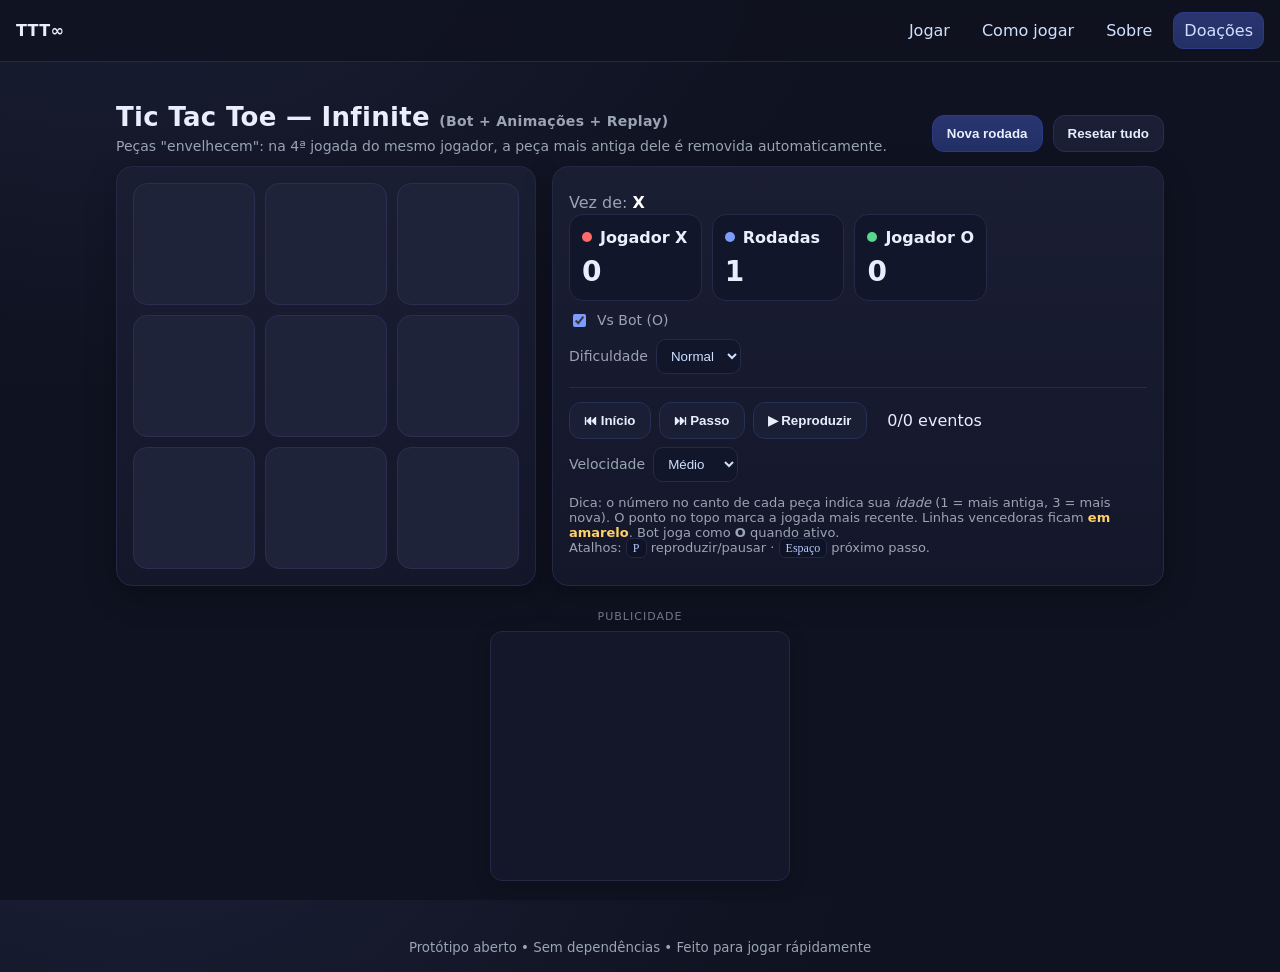
<file: index.html>
<!DOCTYPE html>
<html lang="pt-BR">
<head>
  <meta charset="UTF-8" />
  <meta name="viewport" content="width=device-width, initial-scale=1" />
  <title>TTT∞ — Jogo</title>
  <link rel="stylesheet" href="styles.css">
</head>
<body>
  
<header class="site-header">
  <a class="brand" href="index.html">TTT∞</a>
  <nav class="nav">
    <a href="index.html">Jogar</a>
    <a href="howto.html">Como jogar</a>
    <a href="about.html">Sobre</a>
    <a class="cta" href="donate.html">Doações</a>
  </nav>
</header>

  <main class="container">
    <div class="header">
      <div>
        <h1 class="title">Tic Tac Toe — Infinite <span class="hint">(Bot + Animações + Replay)</span></h1>
        <p class="hint">Peças "envelhecem": na 4ª jogada do mesmo jogador, a peça mais antiga dele é removida automaticamente.</p>
      </div>
      <div class="controls">
        <button id="btn-new" class="btn primary">Nova rodada</button>
        <button id="btn-reset" class="btn">Resetar tudo</button>
      </div>
    </div>

    <div class="wrap game-grid">
      <section class="panel">
        <div id="board" class="board" aria-label="Tabuleiro 3 por 3" role="grid"></div>
      </section>

      <section class="panel side">
        <div class="row space-between">
          <div>
            <p class="turn">Vez de: <strong id="turn">X</strong></p>
            <div class="score" aria-live="polite">
              <div class="card" aria-label="Placar X">
                <div class="badge"><span class="dot x"></span>Jogador X</div>
                <div id="score-x" class="count">0</div>
              </div>
              <div class="card" aria-label="Rodadas">
                <div class="badge"><span class="dot" style="background:var(--accent)"></span>Rodadas</div>
                <div id="round" class="count">1</div>
              </div>
              <div class="card" aria-label="Placar O">
                <div class="badge"><span class="dot o"></span>Jogador O</div>
                <div id="score-o" class="count">0</div>
              </div>
            </div>
          </div>
          <div>
            <label class="switch"><input type="checkbox" id="chk-bot" checked> Vs Bot (O)</label>
            <div class="row" style="margin-top:8px">
              <label class="switch">Dificuldade
                <select id="sel-diff" title="Heurística do bot">
                  <option value="easy">Fácil</option>
                  <option value="normal" selected>Normal</option>
                  <option value="hard">Difícil</option>
                </select>
              </label>
            </div>
          </div>
        </div>

        <div class="divider"></div>

        <div class="replay">
          <button id="rp-start" class="btn" title="Voltar ao início (⌘/Ctrl+Home)">⏮ Início</button>
          <button id="rp-step" class="btn" title="Avançar um passo (Barra de espaço)">⏭ Passo</button>
          <button id="rp-play" class="btn" title="Reproduzir/Pausar (P)">▶︎ Reproduzir</button>
          <span class="time"><span id="rp-pos">0</span>/<span id="rp-total">0</span> eventos</span>
          <label class="switch">Velocidade
            <select id="rp-speed">
              <option value="700">Lento</option>
              <option value="450" selected>Médio</option>
              <option value="220">Rápido</option>
            </select>
          </label>
        </div>

        <p class="legend">
          Dica: o número no canto de cada peça indica sua <em>idade</em> (1 = mais antiga, 3 = mais nova). O ponto no topo marca a jogada mais recente.
          Linhas vencedoras ficam <strong class="yellow">em amarelo</strong>. Bot joga como <strong>O</strong> quando ativo.
          <br>Atalhos: <span class="kbd">P</span> reproduzir/pausar · <span class="kbd">Espaço</span> próximo passo.
        </p>
      </section>
    </div>

    <!-- Espaço de Publicidade (300x250: seguro para jogabilidade e responsivo) -->
    <section class="ad-section" aria-label="Publicidade">
      <span class="ad-label">Publicidade</span>
      <div class="ad-slot-300x250">
        <script>
          atOptions = {
            'key' : 'fd54d2871914c39e70afee0ffca608a2',
            'format' : 'iframe',
            'height' : 250,
            'width' : 300,
            'params' : {}
          };
        </script>
        <script src="https://bicea.org/22/fd54d2871914c39e70afee0ffca608a2"></script>
      </div>
    </section>
  </main>
  
<footer class="site-footer">
  <small>Protótipo aberto • Sem dependências • Feito para jogar rápidamente</small>
</footer>

  <script src="app.js"></script>
</body>
</html>
</file>
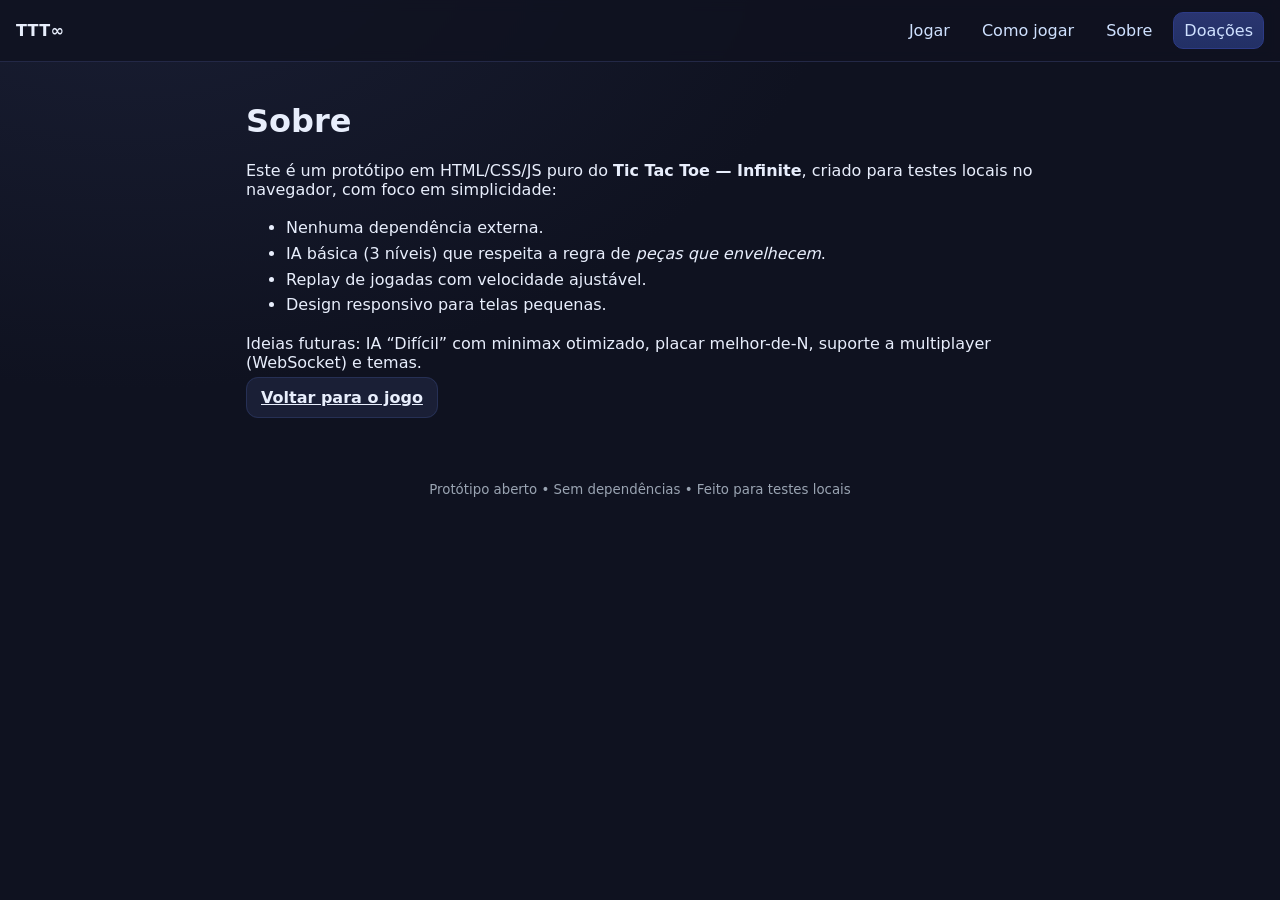
<file: about.html>
<!DOCTYPE html>
<html lang="pt-BR">
<head>
  <meta charset="UTF-8" />
  <meta name="viewport" content="width=device-width, initial-scale=1" />
  <title>TTT∞ — Sobre</title>
  <link rel="stylesheet" href="styles.css">
</head>
<body>
  
<header class="site-header">
  <a class="brand" href="index.html">TTT∞</a>
  <nav class="nav">
    <a href="index.html">Jogar</a>
    <a href="howto.html">Como jogar</a>
    <a href="about.html">Sobre</a>
    <a class="cta" href="donate.html">Doações</a>
  </nav>
</header>

  <main class="container readable">
    <h1>Sobre</h1>
    <p>Este é um protótipo em HTML/CSS/JS puro do <strong>Tic Tac Toe — Infinite</strong>, criado para testes locais no navegador, com foco em simplicidade:</p>
    <ul>
      <li>Nenhuma dependência externa.</li>
      <li>IA básica (3 níveis) que respeita a regra de <em>peças que envelhecem</em>.</li>
      <li>Replay de jogadas com velocidade ajustável.</li>
      <li>Design responsivo para telas pequenas.</li>
    </ul>
    <p>Ideias futuras: IA “Difícil” com minimax otimizado, placar melhor-de-N, suporte a multiplayer (WebSocket) e temas.</p>
    <p><a class="btn" href="index.html">Voltar para o jogo</a></p>
  </main>
  
<footer class="site-footer">
  <small>Protótipo aberto • Sem dependências • Feito para testes locais</small>
</footer>

</body>
</html>
</file>
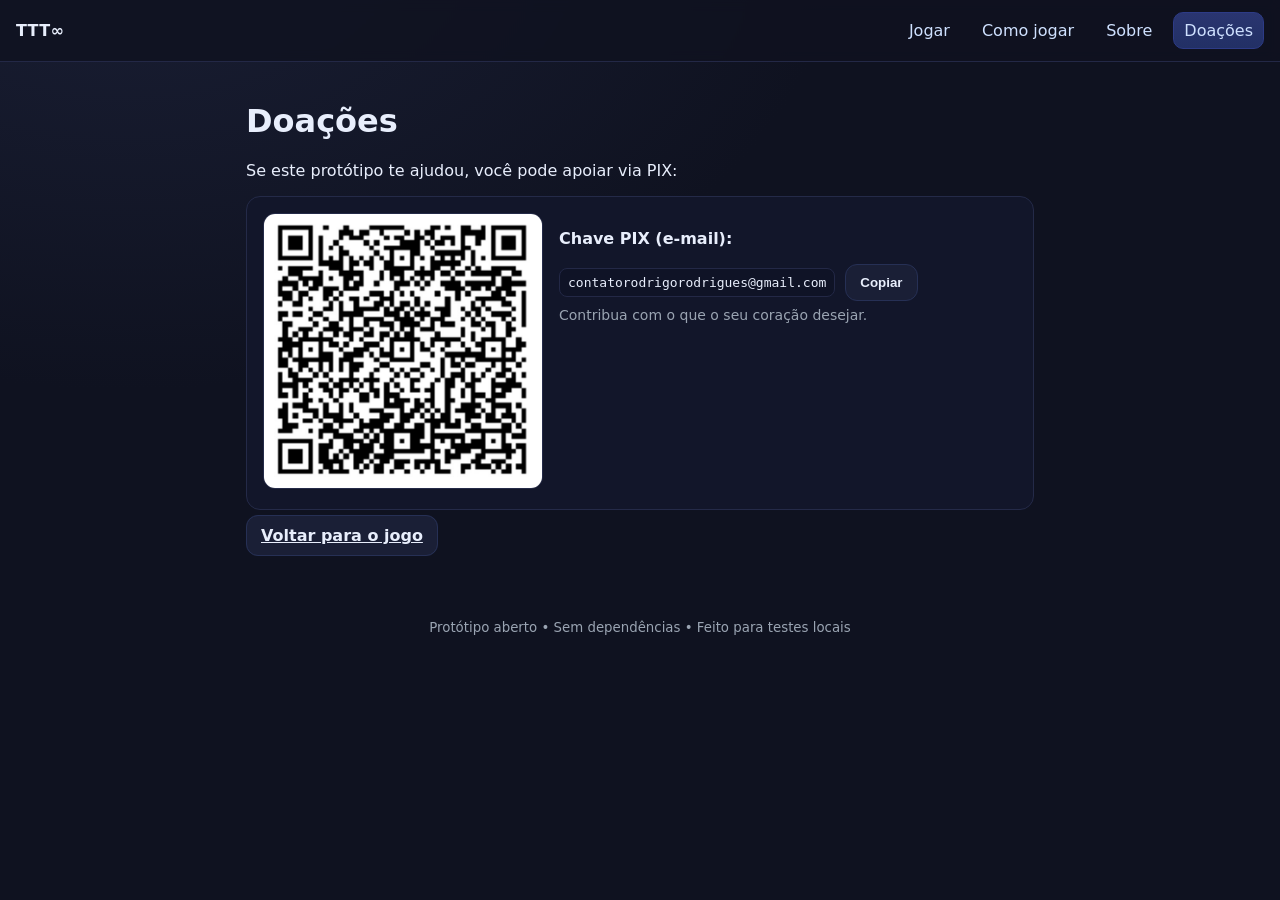
<file: donate.html>
<!DOCTYPE html>
<html lang="pt-BR">
<head>
  <meta charset="UTF-8" />
  <meta name="viewport" content="width=device-width, initial-scale=1" />
  <title>TTT∞ — Doações</title>
  <link rel="stylesheet" href="styles.css">
</head>
<body>
  
<header class="site-header">
  <a class="brand" href="index.html">TTT∞</a>
  <nav class="nav">
    <a href="index.html">Jogar</a>
    <a href="howto.html">Como jogar</a>
    <a href="about.html">Sobre</a>
    <a class="cta" href="donate.html">Doações</a>
  </nav>
</header>

  <main class="container readable">
    <h1>Doações</h1>
    <p>Se este protótipo te ajudou, você pode apoiar via PIX:</p>
    <div class="donate-box">
      <div class="donate-qr">
        <img id="qr-img" src="assets/pix-qr.JPG" alt="QR Code PIX" />
      </div>
      <div class="donate-info">
        <p><strong>Chave PIX (e-mail):</strong></p>
        <div class="pix-line">
          <code id="pix-key">contatorodrigorodrigues@gmail.com</code>
          <button id="copy-key" class="btn">Copiar</button>
        </div>
        <p class="hint">Contribua com o que o seu coração desejar.</p>
      </div>
    </div>
    <p><a class="btn" href="index.html">Voltar para o jogo</a></p>
  </main>
  
<footer class="site-footer">
  <small>Protótipo aberto • Sem dependências • Feito para testes locais</small>
</footer>

  <script src="donate.js"></script>
</body>
</html>
</file>
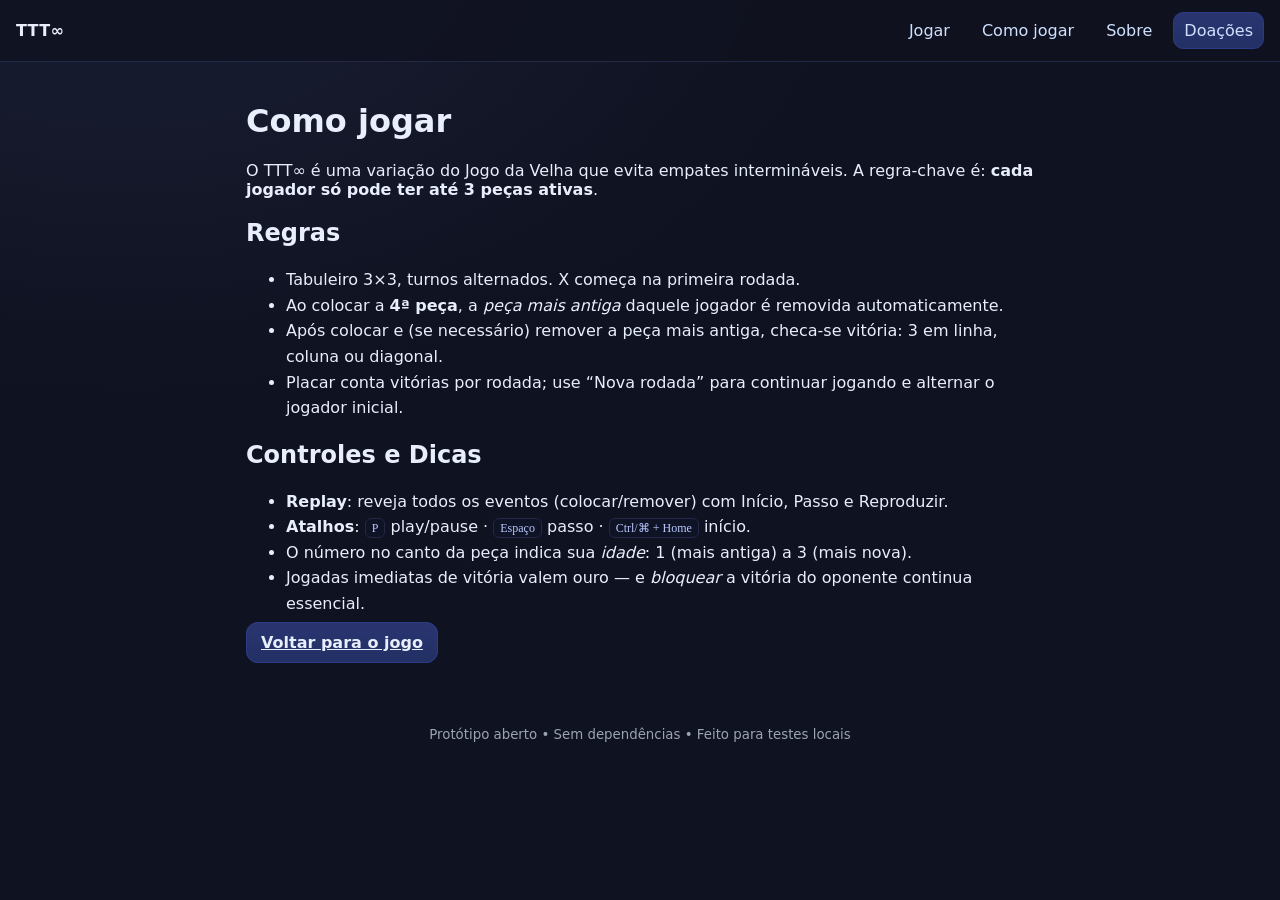
<file: howto.html>
<!DOCTYPE html>
<html lang="pt-BR">
<head>
  <meta charset="UTF-8" />
  <meta name="viewport" content="width=device-width, initial-scale=1" />
  <title>TTT∞ — Como jogar</title>
  <link rel="stylesheet" href="styles.css">
</head>
<body>
  
<header class="site-header">
  <a class="brand" href="index.html">TTT∞</a>
  <nav class="nav">
    <a href="index.html">Jogar</a>
    <a href="howto.html">Como jogar</a>
    <a href="about.html">Sobre</a>
    <a class="cta" href="donate.html">Doações</a>
  </nav>
</header>

  <main class="container readable">
    <h1>Como jogar</h1>
    <p>O TTT∞ é uma variação do Jogo da Velha que evita empates intermináveis. A regra-chave é: <strong>cada jogador só pode ter até 3 peças ativas</strong>.</p>
    <h2>Regras</h2>
    <ul>
      <li>Tabuleiro 3×3, turnos alternados. X começa na primeira rodada.</li>
      <li>Ao colocar a <strong>4ª peça</strong>, a <em>peça mais antiga</em> daquele jogador é removida automaticamente.</li>
      <li>Após colocar e (se necessário) remover a peça mais antiga, checa-se vitória: 3 em linha, coluna ou diagonal.</li>
      <li>Placar conta vitórias por rodada; use “Nova rodada” para continuar jogando e alternar o jogador inicial.</li>
    </ul>
    <h2>Controles e Dicas</h2>
    <ul>
      <li><strong>Replay</strong>: reveja todos os eventos (colocar/remover) com Início, Passo e Reproduzir.</li>
      <li><strong>Atalhos</strong>: <span class="kbd">P</span> play/pause · <span class="kbd">Espaço</span> passo · <span class="kbd">Ctrl/⌘ + Home</span> início.</li>
      <li>O número no canto da peça indica sua <em>idade</em>: 1 (mais antiga) a 3 (mais nova).</li>
      <li>Jogadas imediatas de vitória valem ouro — e <em>bloquear</em> a vitória do oponente continua essencial.</li>
    </ul>
    <p><a class="btn primary" href="index.html">Voltar para o jogo</a></p>
  </main>
  
<footer class="site-footer">
  <small>Protótipo aberto • Sem dependências • Feito para testes locais</small>
</footer>

</body>
</html>
</file>
<file: styles.css>
:root{
  --bg:#0f1220; --panel:#171a2b; --accent:#7c9cff; --muted:#9aa4b2; --x:#ff6b6b; --o:#58d68d; --win:#ffd166; --cell:#1f233a;
}
*{box-sizing:border-box}
html,body{height:100%}
body{margin:0; font-family:system-ui,-apple-system,Segoe UI,Roboto,Ubuntu,Cantarell, Noto Sans,Helvetica,Arial; background:radial-gradient(1200px 800px at 10% -10%, #1a1f35 0%, #0f1220 60%), var(--bg); color:#e8eefc}

/* Layout base */
.container{max-width:1080px;margin:24px auto;padding:16px}
.site-header{display:flex;align-items:center;justify-content:space-between;padding:12px 16px;position:sticky;top:0;background:rgba(15,18,32,.8);backdrop-filter:blur(6px);border-bottom:1px solid #232846;z-index:10}
.brand{color:#e8eefc;text-decoration:none;font-weight:800;letter-spacing:.3px}
.nav{display:flex;gap:10px;align-items:center}
.nav a{color:#cfe1ff;text-decoration:none;padding:8px 10px;border-radius:10px;border:1px solid transparent}
.nav a:hover{border-color:#2a2f51;background:#151a31}
.nav .cta{background:linear-gradient(180deg,#2a3570,#223065); border:1px solid #2d3b86}
.site-footer{margin:20px auto; padding:16px; text-align:center; color:var(--muted)}

/* Game layout */
.header{display:flex;align-items:center;justify-content:space-between;gap:16px;margin-bottom:12px}
.title{font-weight:700;letter-spacing:.3px;font-size:clamp(18px,2.6vw,26px);margin:0}
.hint{color:var(--muted);font-size:14px;margin:6px 0 0}
.wrap.game-grid{display:grid;gap:16px;grid-template-columns: 420px 1fr}
@media (max-width: 980px){.wrap.game-grid{grid-template-columns:1fr}}
.panel{background:linear-gradient(180deg,#1a1e33, #14172a); border:1px solid #232846; border-radius:16px; padding:16px; box-shadow:0 10px 30px rgba(0,0,0,.25)}
.side{display:flex;flex-direction:column;justify-content:space-between}
.board{display:grid;grid-template-columns:repeat(3,1fr);grid-template-rows:repeat(3,1fr); gap:10px; aspect-ratio:1/1; max-width:min(90vw,520px); margin:0 auto}
.cell{background:var(--cell); border:1px solid #2a2f51; border-radius:14px; display:flex;align-items:center;justify-content:center; cursor:pointer; font-weight:800; font-size:48px; transition: transform .12s ease, background .2s, box-shadow .2s; position:relative; overflow:hidden}
.cell:focus{outline:2px solid var(--accent); outline-offset:2px}
.cell:not(.filled):hover{transform:translateY(-1px)}
.cell.filled{cursor:default}
.cell .age{position:absolute; bottom:6px; right:8px; font-size:11px; color:var(--muted); opacity:.85}
.cell .last{position:absolute; top:6px; left:8px; width:8px; height:8px; border-radius:50%; background:var(--accent)}
.cell.win{box-shadow:0 0 0 2px var(--win) inset, 0 0 22px rgba(255,209,102,.35)}

.score{display:grid;grid-template-columns:repeat(3,1fr);gap:10px}
.score .card{background:#12162a;border:1px solid #242a48;border-radius:14px;padding:12px}
.badge{display:inline-flex;align-items:center;gap:8px;font-weight:700}
.badge .dot{width:10px;height:10px;border-radius:50%}
.dot.x{background:var(--x)} .dot.o{background:var(--o)}
.count{font-size:28px;font-weight:800;margin-top:8px}
.turn{margin:10px 0 2px 0;color:var(--muted)}
.turn strong{color:#fff}
.controls{display:flex;flex-wrap:wrap;gap:10px;margin-top:10px}
.btn{background:#1a1f36;color:#e8eefc;border:1px solid #263055;padding:10px 14px;border-radius:12px;cursor:pointer;font-weight:700}
.btn:hover{filter:brightness(1.08)}
.btn.primary{background:linear-gradient(180deg,#2a3570,#223065); border-color:#2d3b86}
.legend{margin-top:12px;font-size:13px;color:var(--muted)}
.legend code{background:#13172a;border:1px solid #232846;padding:2px 6px;border-radius:6px;color:#cfe1ff}
.yellow{color:var(--win);font-weight:700}
.footer{margin-top:12px; color:var(--muted); font-size:12px}
.row{display:flex;flex-wrap:wrap;gap:10px;align-items:center}
.space-between{justify-content:space-between}
.switch{display:inline-flex;gap:8px;align-items:center;font-size:14px;color:var(--muted)}
.switch input{accent-color:var(--accent)}
.divider{height:1px;background:#242a48;margin:12px 0}

/* Animações */
@keyframes popIn{0%{transform:scale(.2) rotate(-8deg); opacity:0}60%{transform:scale(1.08)}100%{transform:scale(1); opacity:1}}
@keyframes fadeOut{0%{opacity:1}100%{opacity:0; transform:scale(.9)}}
.piece{display:inline-block; animation: popIn .18s ease-out forwards}
.vanish{animation: fadeOut .16s ease forwards}
.pulse{animation: pulse 1.2s ease-in-out infinite}
@keyframes pulse{0%,100%{box-shadow:0 0 0 2px var(--win) inset, 0 0 10px rgba(255,209,102,.2)}50%{box-shadow:0 0 0 2px var(--win) inset, 0 0 26px rgba(255,209,102,.45)}}

/* Replay controls */
.replay{display:flex; gap:8px; align-items:center; flex-wrap:wrap}
.replay .time{min-width:120px; text-align:center; font-variant-numeric:tabular-nums}
select{background:#12162a;border:1px solid #242a48;border-radius:10px;color:#cfe1ff;padding:8px 10px}
.kbd{font-family:ui-monospace, SFMono-Regular, Menlo, Consolas; font-size:12px; background:#0f1326; border:1px solid #232846; padding:2px 6px; border-radius:6px; color:#b8c8ff}

/* Readable pages */
.readable{max-width:820px}
.readable h1{margin-top:0}
.readable ul{line-height:1.6}

/* Donate */
.donate-box{display:grid; grid-template-columns: 280px 1fr; gap:16px; align-items:start; background:#12162a;border:1px solid #242a48;border-radius:14px;padding:16px}
.donate-qr img{width:100%;max-width:280px;height:auto;border-radius:12px;border:1px solid #242a48;background:#0e1122}
.pix-line{display:flex; gap:10px; align-items:center; flex-wrap:wrap}
.pix-line code{background:#0f1326; border:1px solid #232846; padding:6px 8px; border-radius:8px}
.upload{margin-top:10px}

/* Responsividade extra para telas pequenas */
@media (max-width: 720px){
  .container{padding:12px}
  .header{flex-direction:column; align-items:flex-start; gap:8px}
  .controls{width:100%}
  .wrap.game-grid{grid-template-columns:1fr}
  .board{max-width:92vw; gap:8px}
  .cell{font-size:40px; border-radius:12px}
  .score{grid-template-columns:1fr 1fr; gap:8px}
  .donate-box{grid-template-columns:1fr}
  .site-header .nav{gap:6px}
  .nav a{padding:6px 8px}
}

/* Ultra pequenas (<=380px) */
@media (max-width: 380px){
  .cell{font-size:34px}
  .score .card{padding:10px}
  .count{font-size:24px}
}

/* Publicidade (300x250 Banner) */
.ad-section{display:flex;flex-direction:column;align-items:center;justify-content:center;margin-top:24px;text-align:center}
.ad-label{font-size:11px;text-transform:uppercase;letter-spacing:1px;color:var(--muted);margin-bottom:8px;opacity:.7}
.ad-slot-300x250{width:300px;min-height:250px;display:flex;align-items:center;justify-content:center;background:#14172a;border:1px solid #232846;border-radius:12px;overflow:hidden;box-shadow:0 4px 20px rgba(0,0,0,.2)}
</file>
